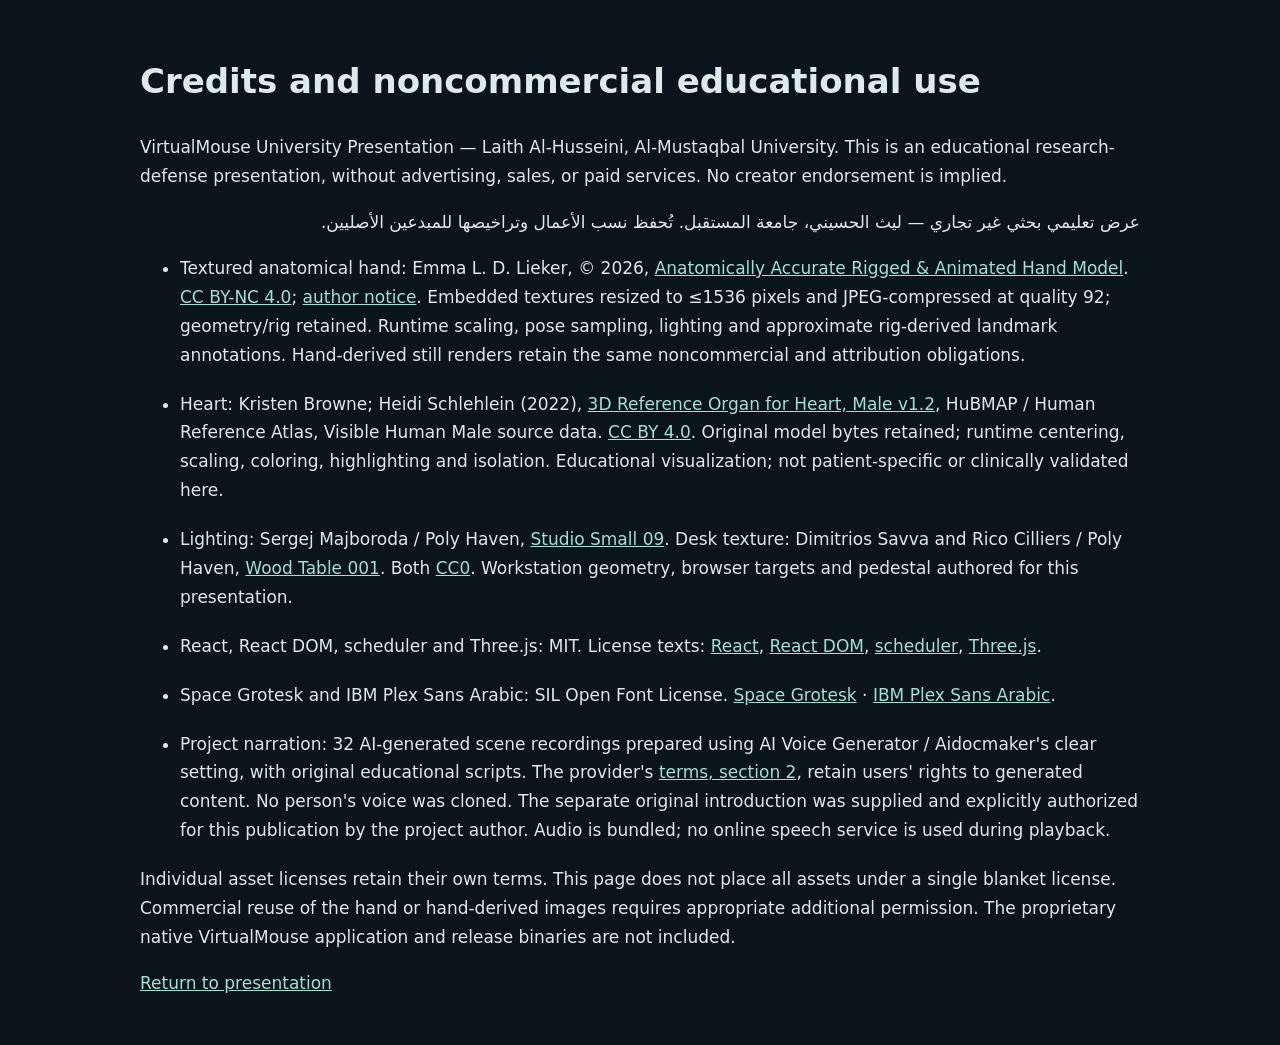
<file: credits.html>
<!doctype html><html lang="en"><meta charset="utf-8"><meta name="viewport" content="width=device-width"><title>Credits — VirtualMouse University Presentation</title><style>body{background:#09141c;color:#dce9ed;font:17px/1.7 system-ui;margin:auto;padding:30px;max-width:1000px}a{color:#a4e0d6}li{margin-bottom:20px}</style><h1>Credits and noncommercial educational use</h1><p>VirtualMouse University Presentation — Laith Al-Husseini, Al-Mustaqbal University. This is an educational research-defense presentation, without advertising, sales, or paid services. No creator endorsement is implied.</p><p lang="ar" dir="rtl">عرض تعليمي بحثي غير تجاري — ليث الحسيني، جامعة المستقبل. تُحفظ نسب الأعمال وتراخيصها للمبدعين الأصليين.</p><ul><li>Textured anatomical hand: Emma L. D. Lieker, © 2026, <a href="https://github.com/emmalieker/anatomical-hand-model">Anatomically Accurate Rigged & Animated Hand Model</a>. <a href="https://creativecommons.org/licenses/by-nc/4.0/">CC BY-NC 4.0</a>; <a href="licenses/HAND_LICENSE.txt">author notice</a>. Embedded textures resized to ≤1536 pixels and JPEG-compressed at quality 92; geometry/rig retained. Runtime scaling, pose sampling, lighting and approximate rig-derived landmark annotations. Hand-derived still renders retain the same noncommercial and attribution obligations.</li><li>Heart: Kristen Browne; Heidi Schlehlein (2022), <a href="https://doi.org/10.48539/HBM373.VSTV.568">3D Reference Organ for Heart, Male v1.2</a>, HuBMAP / Human Reference Atlas, Visible Human Male source data. <a href="https://creativecommons.org/licenses/by/4.0/">CC BY 4.0</a>. Original model bytes retained; runtime centering, scaling, coloring, highlighting and isolation. Educational visualization; not patient-specific or clinically validated here.</li><li>Lighting: Sergej Majboroda / Poly Haven, <a href="https://polyhaven.com/a/studio_small_09">Studio Small 09</a>. Desk texture: Dimitrios Savva and Rico Cilliers / Poly Haven, <a href="https://polyhaven.com/a/wood_table_001">Wood Table 001</a>. Both <a href="https://polyhaven.com/license">CC0</a>. Workstation geometry, browser targets and pedestal authored for this presentation.</li><li>React, React DOM, scheduler and Three.js: MIT. License texts: <a href="licenses/react.txt">React</a>, <a href="licenses/react-dom.txt">React DOM</a>, <a href="licenses/scheduler.txt">scheduler</a>, <a href="licenses/three.txt">Three.js</a>.</li><li>Space Grotesk and IBM Plex Sans Arabic: SIL Open Font License. <a href="licenses/space-grotesk.txt">Space Grotesk</a> · <a href="licenses/ibm-plex-sans-arabic.txt">IBM Plex Sans Arabic</a>.</li><li>Project narration: 32 AI-generated scene recordings prepared using AI Voice Generator / Aidocmaker's clear setting, with original educational scripts. The provider's <a href="https://www.aidocmaker.com/docs/terms-of-service">terms, section 2</a>, retain users' rights to generated content. No person's voice was cloned. The separate original introduction was supplied and explicitly authorized for this publication by the project author. Audio is bundled; no online speech service is used during playback.</li></ul><p>Individual asset licenses retain their own terms. This page does not place all assets under a single blanket license. Commercial reuse of the hand or hand-derived images requires appropriate additional permission. The proprietary native VirtualMouse application and release binaries are not included.</p><p><a href="./">Return to presentation</a></p></html>
</file>
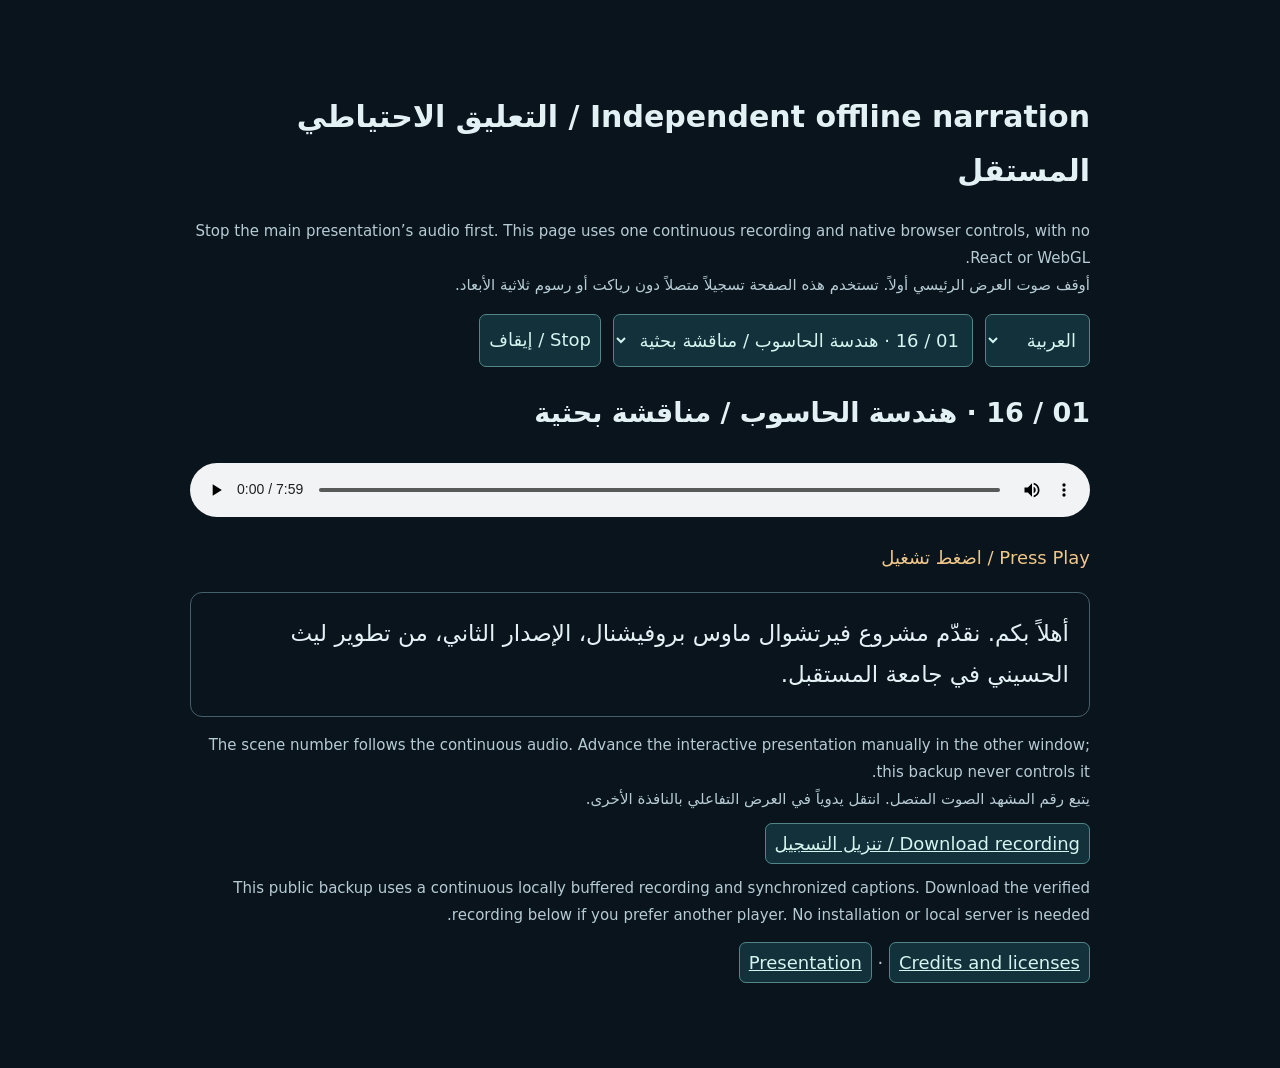
<file: fallback.html>
<!doctype html><html lang="en"><meta charset="utf-8"><meta name="viewport" content="width=device-width"><title>VirtualMouse — independent offline narration</title><style>body{margin:0;background:#09141c;color:#e3f1f5;font:18px/1.8 system-ui,sans-serif}main{max-width:900px;margin:5vh auto;padding:25px}h1{font-size:30px}select,button,a{font:inherit;padding:9px;background:#12313b;color:#d3f5ef;border:1px solid #538586;border-radius:7px}select{max-width:100%}audio{display:block;width:100%;margin:25px 0}#caption{min-height:80px;font-size:23px;border:1px solid #45606c;padding:20px;border-radius:12px}#state{color:#f1c789}nav{display:flex;gap:12px;flex-wrap:wrap}p{color:#b7cbd5}.note{font-size:15px}</style><main><h1>Independent offline narration / التعليق الاحتياطي المستقل</h1><p class="note">Stop the main presentation’s audio first. This page uses one continuous recording and native browser controls, with no React or WebGL.<br>أوقف صوت العرض الرئيسي أولاً. تستخدم هذه الصفحة تسجيلاً متصلاً دون رياكت أو رسوم ثلاثية الأبعاد.</p><nav><select id="language" aria-label="Narration language"><option value="ar">العربية</option><option value="en">English</option></select><select id="scene" aria-label="Scene"></select><button id="stop">Stop / إيقاف</button></nav><h2 id="title"></h2><audio id="audio" controls preload="metadata"></audio><p id="state" role="status">Press the native Play control / اضغط تشغيل</p><div id="caption"></div><p class="note">The scene number follows the continuous audio. Advance the interactive presentation manually in the other window; this backup never controls it.<br>يتبع رقم المشهد الصوت المتصل. انتقل يدوياً في العرض التفاعلي بالنافذة الأخرى.</p><a id="download" download>Download recording / تنزيل التسجيل</a><p class="note">This public backup uses a continuous locally buffered recording and synchronized captions. Download the verified recording below if you prefer another player. No installation or local server is needed.</p><p><a href="./">Presentation</a> · <a href="credits.html">Credits and licenses</a></p></main><script id="manifest" type="application/json">{"version":3,"timing":{"placeholder":false,"method":"Automatic alignment of actual local audio; review limitations in AUDIO_PLAYBACK_QA.md"},"segments":[{"scene":0,"title":{"ar":"هندسة الحاسوب / مناقشة بحثية","en":"Computer engineering / research defense"},"script":{"ar":"أهلاً بكم. نقدّم مشروع فيرتشوال ماوس بروفيشنال، الإصدار الثاني، من تطوير ليث الحسيني في جامعة المستقبل. يبحث المشروع في تحويل حركة اليد أمام الكاميرا إلى تفاعل منضبط مع الحاسوب. القيمة الهندسية ليست اكتشاف اليد وحده، بل تفسير النية، وتقليل الاهتزاز، وضبط تنفيذ الأوامر. المشاهد ثلاثية الأبعاد هنا توضيحية، وليست استدلالاً حياً من كاميرا.","en":"Welcome to Virtual Mouse Professional two point zero, developed by Laith Al-Husseini at Al-Mustaqbal University. This project studies how hand motion in front of a camera can become controlled computer interaction. Its engineering value goes beyond detecting a hand: intent must be interpreted, jitter reduced, and actions authorized. The three-dimensional scenes are illustrations, not live camera inference."},"audio":{"ar":{"src":"/audio/ar/scene-01.mp3","duration":30.048,"sha256":"dc1994cc257de0c86bcede91144a16bf005ee96b1aebe3e1ae5523039143f63e","cues":[{"start":0,"end":8.78,"text":"أهلاً بكم. نقدّم مشروع فيرتشوال ماوس بروفيشنال، الإصدار الثاني، من تطوير ليث الحسيني في جامعة المستقبل."},{"start":8.78,"end":14.58,"text":"يبحث المشروع في تحويل حركة اليد أمام الكاميرا إلى تفاعل منضبط مع الحاسوب."},{"start":14.58,"end":23.08,"text":"القيمة الهندسية ليست اكتشاف اليد وحده، بل تفسير النية، وتقليل الاهتزاز، وضبط تنفيذ الأوامر."},{"start":23.08,"end":29.65,"text":"المشاهد ثلاثية الأبعاد هنا توضيحية، وليست استدلالاً حياً من كاميرا."}]},"en":{"src":"/audio/en/scene-01.mp3","duration":25.488,"sha256":"be5a7b0fde1d4a2b219d82b958622a24b3e7314364a7e1d04b94aa399702bae1","cues":[{"start":0,"end":6.94,"text":"Welcome to Virtual Mouse Professional two point zero, developed by Laith Al-Husseini at Al-Mustaqbal University."},{"start":6.94,"end":13.16,"text":"This project studies how hand motion in front of a camera can become controlled computer interaction."},{"start":13.16,"end":16.26,"text":"Its engineering value goes beyond detecting a hand:"},{"start":16.26,"end":21.04,"text":"intent must be interpreted, jitter reduced, and actions authorized."},{"start":21.04,"end":25.19,"text":"The three-dimensional scenes are illustrations, not live camera inference."}]}}},{"scene":1,"title":{"ar":"٠١ / الدافع البحثي","en":"01 / Research motivation"},"script":{"ar":"تنطلق المشكلة من التفاعل بين الإنسان والحاسوب. عند الشرح أمام منصة أو استكشاف نموذج مشترك، قد يقطع الانتقال إلى الفأرة تسلسل المهمة. تتيح الرؤية قناة إدخال مكملة دون لمس الجهاز. لكنها تتأثر بالإضاءة والحجب وإجهاد اليد. لذلك لا ندّعي أنها أفضل دائماً؛ إثبات الفائدة يحتاج مقارنة زمن المهمة والأخطاء والعبء على المستخدم.","en":"The motivation comes from human-computer interaction. At a lectern or during shared model exploration, reaching for a mouse can interrupt a task. Vision offers a complementary input channel. Yet lighting, occlusion, fatigue and accidental activation can outweigh its benefits. A fair evaluation must compare task time, errors and user workload. Touchless input is an alternative, not a universal replacement."},"audio":{"ar":{"src":"/audio/ar/scene-02.mp3","duration":29.304,"sha256":"c388582ee0514452985a8db87a13a1c1b8550212d8b6b78c4fbb27d2b969f8e6","cues":[{"start":0,"end":4.49,"text":"تنطلق المشكلة من التفاعل بين الإنسان والحاسوب."},{"start":4.49,"end":12.22,"text":"عند الشرح أمام منصة أو استكشاف نموذج مشترك، قد يقطع الانتقال إلى الفأرة تسلسل المهمة."},{"start":12.22,"end":20.57,"text":"تتيح الرؤية قناة إدخال مكملة دون لمس الجهاز. لكنها تتأثر بالإضاءة والحجب وإجهاد اليد."},{"start":20.57,"end":29.29,"text":"لذلك لا ندّعي أنها أفضل دائماً؛ إثبات الفائدة يحتاج مقارنة زمن المهمة والأخطاء والعبء على المستخدم."}]},"en":{"src":"/audio/en/scene-02.mp3","duration":25.344,"sha256":"9149059dd7a0010b580ac49db88abaa8fad5af3e0348755bb028cb44c3482b56","cues":[{"start":0,"end":3.28,"text":"The motivation comes from human-computer interaction."},{"start":3.28,"end":8.94,"text":"At a lectern or during shared model exploration, reaching for a mouse can interrupt a task."},{"start":8.94,"end":16.94,"text":"Vision offers a complementary input channel. Yet lighting, occlusion, fatigue and accidental activation can outweigh its benefits."},{"start":16.94,"end":21.38,"text":"A fair evaluation must compare task time, errors and user workload."},{"start":21.38,"end":24.85,"text":"Touchless input is an alternative, not a universal replacement."}]}}},{"scene":2,"title":{"ar":"٠٢ / المنهج المقترح","en":"02 / Proposed approach"},"script":{"ar":"الفكرة هي مسار من الصورة إلى الإجراء. ترصد الكاميرا اليد، ويقدّر ميديا بايب معالمها. تُحوّل هذه المعالم إلى خصائص هندسية، ثم تفسّرها قواعد وحالات زمنية. تحدد بوابة مستقلة هل يُسمح بإرسال الإجراء إلى ويندوز. يوضح نموذج محطة العمل هذا الفصل بين الاستشعار والتنفيذ. العرض الحالي محاكاة مرئية، ولا يفتح كاميرا أو يتحكم بالنظام.","en":"Follow the path from image to action. A webcam observes the hand, and Media Pipe estimates landmarks. Geometric features and temporal state interpret a possible gesture. A separate output policy decides whether Windows may receive the command. This workstation illustrates that distinction between sensing and execution. The presentation itself opens no camera and sends no native control actions."},"audio":{"ar":{"src":"/audio/ar/scene-03.mp3","duration":29.712,"sha256":"c7c0a1d35aae317d7edfdb06a28796c51a71a726103995d80bea9826e1451019","cues":[{"start":0,"end":7.24,"text":"الفكرة هي مسار من الصورة إلى الإجراء. ترصد الكاميرا اليد، ويقدّر ميديا بايب معالمها."},{"start":7.24,"end":13.9,"text":"تُحوّل هذه المعالم إلى خصائص هندسية، ثم تفسّرها قواعد وحالات زمنية."},{"start":13.9,"end":19.26,"text":"تحدد بوابة مستقلة هل يُسمح بإرسال الإجراء إلى ويندوز."},{"start":19.26,"end":24.28,"text":"يوضح نموذج محطة العمل هذا الفصل بين الاستشعار والتنفيذ."},{"start":24.28,"end":29.61,"text":"العرض الحالي محاكاة مرئية، ولا يفتح كاميرا أو يتحكم بالنظام."}]},"en":{"src":"/audio/en/scene-03.mp3","duration":24.816,"sha256":"be45d46fae7089a6289f9d008b6d8d9ea9d8cfc32c181741b530bdfc397c348e","cues":[{"start":0,"end":7.3,"text":"Follow the path from image to action. A webcam observes the hand, and Media Pipe estimates landmarks."},{"start":7.3,"end":11.32,"text":"Geometric features and temporal state interpret a possible gesture."},{"start":11.32,"end":15.1,"text":"A separate output policy decides whether Windows may receive the command."},{"start":15.1,"end":19.76,"text":"This workstation illustrates that distinction between sensing and execution."},{"start":19.76,"end":24.31,"text":"The presentation itself opens no camera and sends no native control actions."}]}}},{"scene":3,"title":{"ar":"٠٣ / المنهجية الهندسية","en":"03 / Engineering methodology"},"script":{"ar":"تفصل المعمارية مسؤوليات النظام. تدير واجهة كيو تي الإعدادات ودورة التشغيل. تعالج عملية مستقلة الكاميرا والمحرك، وتنقل الذاكرة المشتركة الإطارات والحالة. تفحص بوابة المخرجات التفعيل والإيقاف والوضع والنافذة المستهدفة. يتيح هذا الفصل اختبار المكونات والاستعادة بصورة أوضح، لكنه لا يثبت خلو التشغيل من جميع الأعطال.","en":"The architecture separates responsibilities. The Q T interface manages settings and lifecycle. A spawned worker hosts camera processing and the accepted engine. Shared memory exchanges frames and status. The output gate checks armed, paused and stopped state, together with mode and target policies. Separation improves testability and recovery boundaries; it does not prove that every runtime fault is resolved."},"audio":{"ar":{"src":"/audio/ar/scene-04.mp3","duration":28.176,"sha256":"63ab36098d9bee49fae64f407202563a731e7d63558c6bf84dc032280f11ecb9","cues":[{"start":0,"end":6.84,"text":"تفصل المعمارية مسؤوليات النظام. تدير واجهة كيو تي الإعدادات ودورة التشغيل."},{"start":6.84,"end":13.86,"text":"تعالج عملية مستقلة الكاميرا والمحرك، وتنقل الذاكرة المشتركة الإطارات والحالة."},{"start":13.86,"end":19.94,"text":"تفحص بوابة المخرجات التفعيل والإيقاف والوضع والنافذة المستهدفة."},{"start":19.94,"end":28.176,"text":"يتيح هذا الفصل اختبار المكونات والاستعادة بصورة أوضح، لكنه لا يثبت خلو التشغيل من جميع الأعطال."}]},"en":{"src":"/audio/en/scene-04.mp3","duration":25.8,"sha256":"312f240754332168459ee780ada0bb453e4373b4fc55589e8a26d625347d3fcb","cues":[{"start":0,"end":5.96,"text":"The architecture separates responsibilities. The Q T interface manages settings and lifecycle."},{"start":5.96,"end":10.66,"text":"A spawned worker hosts camera processing and the accepted engine."},{"start":10.66,"end":19.34,"text":"Shared memory exchanges frames and status. The output gate checks armed, paused and stopped state, together with mode and target policies."},{"start":19.34,"end":25.47,"text":"Separation improves testability and recovery boundaries; it does not prove that every runtime fault is resolved."}]}}},{"scene":4,"title":{"ar":"٠٤ / تكوين الصورة","en":"04 / Image formation"},"script":{"ar":"جودة الصورة تسبق جودة الاستدلال. يعتمد وضوح اليد على الإضاءة والتباين وزاوية الكاميرا. يحجب التداخل أجزاء مهمة، ولا يستطيع التنعيم وحده استعادة طرف إصبع غير مرئي. يوضح هذا المشهد تأثير الإضاءة والحجب وتسلسل الإطارات. إنها دراسة مرسومة، وليست اختباراً لدقة الكشف. في التطبيق، يحتفظ خيط الالتقاط بأحدث إطار وتُراقب حداثة البيانات.","en":"Good inference starts with usable images. Lighting, contrast and camera placement affect visibility. Occlusion removes evidence, and smoothing cannot recover an invisible fingertip. This rendered camera study lets us vary illumination and obstruction and inspect successive simulated frames. It is not an accuracy experiment. In the application, a capture thread retains the latest frame and freshness is monitored."},"audio":{"ar":{"src":"/audio/ar/scene-05.mp3","duration":30.168,"sha256":"f2a3353bf7f1615066dd32b58bbd2bbd23a44fe369414216b8ac11b49b406427","cues":[{"start":0,"end":8.02,"text":"جودة الصورة تسبق جودة الاستدلال. يعتمد وضوح اليد على الإضاءة والتباين وزاوية الكاميرا."},{"start":8.02,"end":14.54,"text":"يحجب التداخل أجزاء مهمة، ولا يستطيع التنعيم وحده استعادة طرف إصبع غير مرئي."},{"start":14.54,"end":18.9,"text":"يوضح هذا المشهد تأثير الإضاءة والحجب وتسلسل الإطارات."},{"start":18.9,"end":23.75,"text":"إنها دراسة مرسومة، وليست اختباراً لدقة الكشف."},{"start":23.75,"end":29.45,"text":"في التطبيق، يحتفظ خيط الالتقاط بأحدث إطار وتُراقب حداثة البيانات."}]},"en":{"src":"/audio/en/scene-05.mp3","duration":25.824,"sha256":"81f323ff90fe7f5c0ae9dcf6cea4b8c9fd204c283a3286272d9109d83cec0964","cues":[{"start":0,"end":6.74,"text":"Good inference starts with usable images. Lighting, contrast and camera placement affect visibility."},{"start":6.74,"end":12.02,"text":"Occlusion removes evidence, and smoothing cannot recover an invisible fingertip."},{"start":12.02,"end":18.52,"text":"This rendered camera study lets us vary illumination and obstruction and inspect successive simulated frames."},{"start":18.52,"end":25.55,"text":"It is not an accuracy experiment. In the application, a capture thread retains the latest frame and freshness is monitored."}]}}},{"scene":5,"title":{"ar":"٠٥ / التمثيل المكاني","en":"05 / Spatial representation"},"script":{"ar":"يمثّل ميديا بايب اليد بواحد وعشرين معلماً. تستخدم قواعد سطح المكتب أطراف الإبهام والسبابة والوسطى والبنصر، وأرقامها أربعة وثمانية واثنا عشر وستة عشر. تقود النقطة ثمانية حركة المؤشر. لاحظوا المعالم فوق سطح اليد وعلاقتها بالمفاصل. هذه شروح تقريبية تتبع هيكل النموذج ووضعه، وليست مخرجات كشف مباشرة أو حقيقة مرجعية معايرة.","en":"Media Pipe represents each detected hand with twenty-one landmarks. The desktop rules use fingertips four, eight, twelve and sixteen: thumb, index, middle and ring. Point eight drives pointer mapping. Observe their relationship to the hand surface and joints. These annotations follow the licensed model rig approximately. They illustrate indexing, not live inference or calibrated anatomical ground truth."},"audio":{"ar":{"src":"/audio/ar/scene-06.mp3","duration":29.256,"sha256":"31bdd44ce34cfe1758b8f06bfde8b1e01c944003ee8b36998112d4fbca25fda9","cues":[{"start":0,"end":11.832,"text":"يمثّل ميديا بايب اليد بواحد وعشرين معلماً. تستخدم قواعد سطح المكتب أطراف الإبهام والسبابة والوسطى والبنصر، وأرقامها أربعة وثمانية واثنا"},{"start":11.832,"end":16.8,"text":"عشر وستة عشر. تقود النقطة ثمانية حركة المؤشر."},{"start":16.8,"end":20.86,"text":"لاحظوا المعالم فوق سطح اليد وعلاقتها بالمفاصل."},{"start":20.86,"end":29.23,"text":"هذه شروح تقريبية تتبع هيكل النموذج ووضعه، وليست مخرجات كشف مباشرة أو حقيقة مرجعية معايرة."}]},"en":{"src":"/audio/en/scene-06.mp3","duration":25.224,"sha256":"a6e8185f09d65aac0ff931770da1910ba4eb555c50e47b0368155257b968c063","cues":[{"start":0.207,"end":4.3,"text":"Media Pipe represents each detected hand with twenty-one landmarks."},{"start":4.3,"end":7.78,"text":"The desktop rules use fingertips four, eight, twelve and sixteen:"},{"start":7.78,"end":13.08,"text":"thumb, index, middle and ring. Point eight drives pointer mapping."},{"start":13.08,"end":16.2,"text":"Observe their relationship to the hand surface and joints."},{"start":16.2,"end":19.86,"text":"These annotations follow the licensed model rig approximately."},{"start":19.86,"end":25.11,"text":"They illustrate indexing, not live inference or calibrated anatomical ground truth."}]}}},{"scene":6,"title":{"ar":"٠٦ / دلالة الإيماءة","en":"06 / Gesture semantics"},"script":{"ar":"الوضعية ليست أمراً بعد. يقدّر الكشف هندسة اليد، بينما تفسّر القواعد والحالة الزمنية الإيماءة. ثم تقرر سياسة المخرجات السماح بالتنفيذ. يوضح العرض التحريك والنقر والسحب والنقرة اليمنى مع استجابة هدف مرئي. تفسير سطح المكتب قائم على المسافات، وليس مصنّف إيماءات مدرّباً بصورة مستقلة. الرسوم لا تثبت موثوقية التعرف العملي.","en":"A pose is not yet a command. Detection estimates geometry, while distance rules and temporal state interpret intent. Execution still depends on output policy. The target demonstrates move, click, drag and right-click semantics. The desktop path does not use a separately trained gesture classifier. An appealing animation is an explanation of the rule, not evidence of reliable physical recognition."},"audio":{"ar":{"src":"/audio/ar/scene-07.mp3","duration":29.256,"sha256":"2fb0498b8a42499fb4c7c2535eb1fb86ad06f767a47ade1028e59655f6b65b96","cues":[{"start":0,"end":8.48,"text":"الوضعية ليست أمراً بعد. يقدّر الكشف هندسة اليد، بينما تفسّر القواعد والحالة الزمنية الإيماءة."},{"start":8.48,"end":18.66,"text":"ثم تقرر سياسة المخرجات السماح بالتنفيذ. يوضح العرض التحريك والنقر والسحب والنقرة اليمنى مع استجابة هدف مرئي."},{"start":18.66,"end":25.34,"text":"تفسير سطح المكتب قائم على المسافات، وليس مصنّف إيماءات مدرّباً بصورة مستقلة."},{"start":25.34,"end":29.23,"text":"الرسوم لا تثبت موثوقية التعرف العملي."}]},"en":{"src":"/audio/en/scene-07.mp3","duration":24.768,"sha256":"4b4433633e8fe303caf07779bc84583dc80a09f325df3e250fefdc07da9a0b7d","cues":[{"start":0,"end":7.56,"text":"A pose is not yet a command. Detection estimates geometry, while distance rules and temporal state interpret intent."},{"start":7.56,"end":15.08,"text":"Execution still depends on output policy. The target demonstrates move, click, drag and right-click semantics."},{"start":15.08,"end":19.18,"text":"The desktop path does not use a separately trained gesture classifier."},{"start":19.18,"end":24.37,"text":"An appealing animation is an explanation of the rule, not evidence of reliable physical recognition."}]}}},{"scene":7,"title":{"ar":"٠٧ / تحويل الإحداثيات","en":"07 / Coordinate transformation"},"script":{"ar":"لتحريك المؤشر، تُطبّع إحداثيات السبابة ثم تُضرب بأبعاد الشاشة. تقسم الإحداثيات الأفقية على ستمئة وأربعين، والعمودية على أربعمئة وثمانين. يخفف التنعيم الأُسّي الاهتزاز، لكن ألفا الأصغر تزيد التأخر. القيمة الافتراضية ربع، وعتبة الحركة أربعة بكسلات. يوضح المختبر الموازنة، ولا يعيد توقيت الإطارات والتقريب العددي للمحرك بدقة.","en":"Normalize the index position, then scale it to the screen. Divide horizontal coordinates by six hundred forty and vertical coordinates by four hundred eighty. Exponential smoothing reduces jitter, but a smaller alpha adds lag. The accepted default is one quarter, with a four-pixel movement threshold. The lab illustrates that tradeoff without reproducing exact frame cadence, integer quantization or margin mapping."},"audio":{"ar":{"src":"/audio/ar/scene-08.mp3","duration":29.976,"sha256":"a27a86a5b788df274d0c81afcbf02cea1b418843fc9664ba781f6c8315ee7576","cues":[{"start":0,"end":6.15,"text":"لتحريك المؤشر، تُطبّع إحداثيات السبابة ثم تُضرب بأبعاد الشاشة."},{"start":6.15,"end":12.81,"text":"تقسم الإحداثيات الأفقية على ستمئة وأربعين، والعمودية على أربعمئة وثمانين."},{"start":12.81,"end":18.31,"text":"يخفف التنعيم الأُسّي الاهتزاز، لكن ألفا الأصغر تزيد التأخر."},{"start":18.31,"end":22.93,"text":"القيمة الافتراضية ربع، وعتبة الحركة أربعة بكسلات."},{"start":22.93,"end":29.35,"text":"يوضح المختبر الموازنة، ولا يعيد توقيت الإطارات والتقريب العددي للمحرك بدقة."}]},"en":{"src":"/audio/en/scene-08.mp3","duration":26.064,"sha256":"ff808e25ed2075e59e2f182c878eb9e9a72b074994e57b0e39398508655b89b8","cues":[{"start":0,"end":3.7,"text":"Normalize the index position, then scale it to the screen."},{"start":3.7,"end":10.1,"text":"Divide horizontal coordinates by six hundred forty and vertical coordinates by four hundred eighty."},{"start":10.1,"end":14.48,"text":"Exponential smoothing reduces jitter, but a smaller alpha adds lag."},{"start":14.48,"end":19.02,"text":"The accepted default is one quarter, with a four-pixel movement threshold."},{"start":19.02,"end":25.59,"text":"The lab illustrates that tradeoff without reproducing exact frame cadence, integer quantization or margin mapping."}]}}},{"scene":8,"title":{"ar":"٠٨ / الحالة وحدود القرار","en":"08 / State & decision boundaries"},"script":{"ar":"المسافة تحتاج إلى حالة وأولوية. تحت اثنين وعشرين بكسلاً، تبدأ ضمّة الإبهام والسبابة بالسحب ويُمسك الزر. فتح الضمّة يحرره. خارج نطاق السحب وتحت اثنين وثلاثين بكسلاً، تصبح النقرة مؤهلة بعد انتظار مشترك قدره ثمانية وعشرون جزءاً من مئة ثانية. يوضح الهدف الضغط والتحرير. هذه ليست آلية ضغط مطوّل عامة، وللأوضاع الأخرى سياسات مختلفة.","en":"Distance needs state and priority. A thumb-index gap below twenty-two analysis pixels enters drag first and owns a held button. Opening releases it. Outside that band and below thirty-two pixels, click is eligible after a shared cooldown of zero point two eight seconds. This is not a generic long-press detector. Other modes have different policies; the target illustrates hold and release without native input."},"audio":{"ar":{"src":"/audio/ar/scene-09.mp3","duration":29.808,"sha256":"47eec97fcdb6641be5392fb988a5afb0ecbc24b1293e49a9ab1a3ef5e13fae72","cues":[{"start":0,"end":9.5,"text":"المسافة تحتاج إلى حالة وأولوية. تحت اثنين وعشرين بكسلاً، تبدأ ضمّة الإبهام والسبابة بالسحب ويُمسك الزر."},{"start":9.5,"end":21.46,"text":"فتح الضمّة يحرره. خارج نطاق السحب وتحت اثنين وثلاثين بكسلاً، تصبح النقرة مؤهلة بعد انتظار مشترك قدره ثمانية وعشرون جزءاً من مئة ثانية."},{"start":21.46,"end":29.77,"text":"يوضح الهدف الضغط والتحرير. هذه ليست آلية ضغط مطوّل عامة، وللأوضاع الأخرى سياسات مختلفة."}]},"en":{"src":"/audio/en/scene-09.mp3","duration":25.848,"sha256":"e510dff2cb41e0c4d95ad5f4a0c423a10b855ab0819da3128c5da52f6c474007","cues":[{"start":0,"end":8.54,"text":"Distance needs state and priority. A thumb-index gap below twenty-two analysis pixels enters drag first and owns a held button."},{"start":8.54,"end":18.36,"text":"Opening releases it. Outside that band and below thirty-two pixels, click is eligible after a shared cooldown of zero point two eight seconds."},{"start":18.36,"end":25.83,"text":"This is not a generic long-press detector. Other modes have different policies; the target illustrates hold and release without native input."}]}}},{"scene":9,"title":{"ar":"٠٩ / مفردات التفاعل","en":"09 / Interaction vocabulary"},"script":{"ar":"تمتد مفردات التفاعل إلى التمرير والتكبير بيدين والمؤشر المرئي والرسم. يستند التمرير إلى الهندسة النسبية للسبابة والوسطى، وللتكبير آلة حالات مخصصة. يستخدم الرسم الضمّة مع تثبيت الخطوط. تستجيب أهداف المتصفح هنا للإدخال التقليدي لتوضيح الأثر. لا يعني وجود الميزة توافقاً شاملاً، والتنقل التجريبي ما زال غير مقبول عملياً.","en":"The interaction vocabulary includes scrolling, two-hand zoom, a visual pointer overlay and drawing. Scrolling uses relative index and middle geometry. Zoom has a dedicated state machine, while drawing uses pinch-controlled strokes and stabilization. These browser targets respond to physical input to demonstrate the effect. Implemented features do not establish universal compatibility or physical acceptance."},"audio":{"ar":{"src":"/audio/ar/scene-10.mp3","duration":29.4,"sha256":"17141e87459e347cae8ccc029944c2d1b39c159da161343148f0dae5cf37086e","cues":[{"start":0,"end":5.66,"text":"تمتد مفردات التفاعل إلى التمرير والتكبير بيدين والمؤشر المرئي والرسم."},{"start":5.66,"end":13.1,"text":"يستند التمرير إلى الهندسة النسبية للسبابة والوسطى، وللتكبير آلة حالات مخصصة."},{"start":13.1,"end":21.42,"text":"يستخدم الرسم الضمّة مع تثبيت الخطوط. تستجيب أهداف المتصفح هنا للإدخال التقليدي لتوضيح الأثر."},{"start":21.42,"end":28.45,"text":"لا يعني وجود الميزة توافقاً شاملاً، والتنقل التجريبي ما زال غير مقبول عملياً."}]},"en":{"src":"/audio/en/scene-10.mp3","duration":25.728,"sha256":"aa4175373844b6277f10f7386d9e8e1f65fc9d23cfd2b90f92e6abbb4b234101","cues":[{"start":0,"end":6.7,"text":"The interaction vocabulary includes scrolling, two-hand zoom, a visual pointer overlay and drawing."},{"start":6.7,"end":10.34,"text":"Scrolling uses relative index and middle geometry."},{"start":10.34,"end":16.62,"text":"Zoom has a dedicated state machine, while drawing uses pinch-controlled strokes and stabilization."},{"start":16.62,"end":21.12,"text":"These browser targets respond to physical input to demonstrate the effect."},{"start":21.12,"end":25.49,"text":"Implemented features do not establish universal compatibility or physical acceptance."}]}}},{"scene":10,"title":{"ar":"١٠ / المعالجة والقياس","en":"10 / Processing & measurement"},"script":{"ar":"تتبعوا المعلومة عبر الالتقاط والتقدير والتفسير والاستجابة. تختلف مدة المعالجة عن زمن الاستجابة الكامل. تسجل التجارب السابقة المئين الخامس والتسعين قرب خمسة وثلاثين ملي ثانية للنسختين المعتمدة والمترجمة. أُجريت ثلاث تجارب متناوبة، مدة كل منها اثنتا عشرة ثانية لكل نسخة، بإدخال مسجّل ومخرجات أصلية معطّلة. لا تثبت هذه الأرقام سرعة الكاميرا أو سلاسة التحكم الفعلي.","en":"Trace capture, estimation, interpretation and response. Historical recorded-input trials report processing p ninety-five of thirty-four point nine seven and thirty-four point nine nine milliseconds for accepted and compiled variants. Each had three alternating twelve-second trials, with native output disabled. These figures are not camera frame rate, physical smoothness or end-to-end response latency."},"audio":{"ar":{"src":"/audio/ar/scene-11.mp3","duration":33.168,"sha256":"f0f1e64acffc09f8fccf27cff29636cada1b29675632b50036bb7eb4f4e07167","cues":[{"start":0.25,"end":5.4,"text":"تتبعوا المعلومة عبر الالتقاط والتقدير والتفسير والاستجابة."},{"start":5.4,"end":18.58,"text":"تختلف مدة المعالجة عن زمن الاستجابة الكامل. تسجل التجارب السابقة المئين الخامس والتسعين قرب خمسة وثلاثين ملي ثانية للنسختين المعتمدة والمترجمة."},{"start":18.58,"end":27.72,"text":"أُجريت ثلاث تجارب متناوبة، مدة كل منها اثنتا عشرة ثانية لكل نسخة، بإدخال مسجّل ومخرجات أصلية معطّلة."},{"start":27.72,"end":33.01,"text":"لا تثبت هذه الأرقام سرعة الكاميرا أو سلاسة التحكم الفعلي."}]},"en":{"src":"/audio/en/scene-11.mp3","duration":25.296,"sha256":"0f74681b83c52769cf13450073adf7ce31a95553be99d19950143c3a75f3e979","cues":[{"start":0,"end":3.94,"text":"Trace capture, estimation, interpretation and response."},{"start":3.94,"end":11.8,"text":"Historical recorded-input trials report processing p ninety-five of thirty-four point nine seven and thirty-four point nine nine milliseconds"},{"start":11.8,"end":19.96,"text":"for accepted and compiled variants. Each had three alternating twelve-second trials, with native output disabled."},{"start":19.96,"end":25.296,"text":"These figures are not camera frame rate, physical smoothness or end-to-end response latency."}]}}},{"scene":11,"title":{"ar":"١١ / المتانة والموازنة","en":"11 / Robustness & tradeoffs"},"script":{"ar":"للاستقرار كلفة في الاستجابة. يقلل التنعيم الاهتزاز لكنه يضيف تأخراً. تفصل عتبتا الدخول والتحرير بعض انتقالات الضمّة، وتحد فترة الانتظار من التكرار. تساعد حداثة البيانات وتنظيف الإدخال المملوك ومهل العمليات في ضبط الإخفاق. تبقى الإضاءة والحجب والإجهاد والإجراءات الخاطئة حدوداً بحثية. وما زال الإيقاف العام وأخطاء تشغيل غير واضحة بحاجة إلى تحقق عملي.","en":"Stability has a response cost. Smoothing trades jitter for lag. Separate entry and release thresholds stabilize some pinch transitions, while cooldown limits repetition. Freshness checks, owned-input cleanup and process deadlines bound some failures. Lighting, occlusion, fatigue and false triggers remain research limits. Global emergency stop and unclear runtime faults still require attended physical validation."},"audio":{"ar":{"src":"/audio/ar/scene-12.mp3","duration":32.208,"sha256":"86b1c561fdcf4fe214cd8abec5f45dd8cbbd5957de1ef70f75e54bd06b40ef6b","cues":[{"start":0,"end":7.22,"text":"للاستقرار كلفة في الاستجابة. يقلل التنعيم الاهتزاز لكنه يضيف تأخراً."},{"start":7.22,"end":14.28,"text":"تفصل عتبتا الدخول والتحرير بعض انتقالات الضمّة، وتحد فترة الانتظار من التكرار."},{"start":14.28,"end":20.64,"text":"تساعد حداثة البيانات وتنظيف الإدخال المملوك ومهل العمليات في ضبط الإخفاق."},{"start":20.64,"end":25.873,"text":"تبقى الإضاءة والحجب والإجهاد والإجراءات الخاطئة حدوداً بحثية."},{"start":25.873,"end":31.95,"text":"وما زال الإيقاف العام وأخطاء تشغيل غير واضحة بحاجة إلى تحقق عملي."}]},"en":{"src":"/audio/en/scene-12.mp3","duration":25.944,"sha256":"588b4efbb94abb247fdea150f95724f8effdf3ce11fd5a365a49562440be39c2","cues":[{"start":0,"end":4.36,"text":"Stability has a response cost. Smoothing trades jitter for lag."},{"start":4.36,"end":10.66,"text":"Separate entry and release thresholds stabilize some pinch transitions, while cooldown limits repetition."},{"start":10.66,"end":15.38,"text":"Freshness checks, owned-input cleanup and process deadlines bound some failures."},{"start":15.38,"end":19.76,"text":"Lighting, occlusion, fatigue and false triggers remain research limits."},{"start":19.76,"end":24.91,"text":"Global emergency stop and unclear runtime faults still require attended physical validation."}]}}},{"scene":12,"title":{"ar":"١٢ / الأدلة والصلاحية","en":"12 / Evidence & validity"},"script":{"ar":"يجب قراءة الدليل ضمن نطاقه. توثق التقارير ستين ألف مقارنة عددية وألف قرار تكبير متطابق، وفحوص أربع وأربعين وحدة أصلية. هذه أدلة على عقود محددة، وليست نسبة دقة للإيماءات. تقيس المدخلات المسجّلة عبء عمل مضبوطاً، وتوفر ملاحظات المستخدم تغذية راجعة محدودة. ما زال القبول العملي وتأهيل ويندوز نظيف واعتماد الإصدار معلقاً.","en":"Read evidence within its scope. Reports record sixty thousand numerical comparisons and one thousand matching zoom decisions, with checks of forty-four native modules. These validate specific contracts, not gesture accuracy. Recorded input measures a controlled workload; owner observations provide limited usability feedback. Physical candidate acceptance, clean Windows qualification and release approval remain pending."},"audio":{"ar":{"src":"/audio/ar/scene-13.mp3","duration":29.208,"sha256":"71894f368ed61849c28babe534ab5ac9a77facc0c8ee219587fe660fe67774e2","cues":[{"start":0,"end":10.86,"text":"يجب قراءة الدليل ضمن نطاقه. توثق التقارير ستين ألف مقارنة عددية وألف قرار تكبير متطابق، وفحوص أربع وأربعين وحدة أصلية."},{"start":10.86,"end":15.77,"text":"هذه أدلة على عقود محددة، وليست نسبة دقة للإيماءات."},{"start":15.77,"end":23.087,"text":"تقيس المدخلات المسجّلة عبء عمل مضبوطاً، وتوفر ملاحظات المستخدم تغذية راجعة محدودة."},{"start":23.087,"end":29.05,"text":"ما زال القبول العملي وتأهيل ويندوز نظيف واعتماد الإصدار معلقاً."}]},"en":{"src":"/audio/en/scene-13.mp3","duration":26.424,"sha256":"c55d3e74ce2f5c781db5d22e52c84a750f6df2d899827f1b8a9ee1f63387a349","cues":[{"start":0,"end":8.18,"text":"Read evidence within its scope. Reports record sixty thousand numerical comparisons and one thousand matching zoom decisions, with checks"},{"start":8.18,"end":14.26,"text":"of forty-four native modules. These validate specific contracts, not gesture accuracy."},{"start":14.26,"end":20.94,"text":"Recorded input measures a controlled workload; owner observations provide limited usability feedback."},{"start":20.94,"end":26.15,"text":"Physical candidate acceptance, clean Windows qualification and release approval remain pending."}]}}},{"scene":13,"title":{"ar":"١٣ / العرض المنضبط","en":"13 / Controlled demonstration"},"script":{"ar":"العرض الفعلي انتقال مشروط. أبقوا الفأرة ولوحة المفاتيح في متناول اليد. قبل التحكم الأصلي، يجب اختبار الإيقاف العام يدوياً مع تركيز نافذة أخرى، والتحقق من تحرير الأزرار ومفاتيح التعديل. إذا فشل التحقق أو ظهر خطأ غير واضح، نتجاوز التحكم الفعلي ونكمل بالمحاكاة. اختبار إيقاف هذا التعليق الصوتي لا يؤهل سلامة تطبيق الفأرة الأصلي.","en":"A native demonstration is conditional. Keep a physical mouse and keyboard available. Before enabling control, manually test global emergency stop with another window focused and verify release of owned buttons and modifiers. If a check fails or an error is unclear, finish using browser simulations. Stopping this narration does not qualify the original application emergency stop or native gesture safety."},"audio":{"ar":{"src":"/audio/ar/scene-14.mp3","duration":29.688,"sha256":"103b5c694ce34c3bcd938f4c57b16f58c9a2aa3a414c225d3a3a0ec86f2b78b6","cues":[{"start":0,"end":6.2,"text":"العرض الفعلي انتقال مشروط. أبقوا الفأرة ولوحة المفاتيح في متناول اليد."},{"start":6.2,"end":16.28,"text":"قبل التحكم الأصلي، يجب اختبار الإيقاف العام يدوياً مع تركيز نافذة أخرى، والتحقق من تحرير الأزرار ومفاتيح التعديل."},{"start":16.28,"end":23.72,"text":"إذا فشل التحقق أو ظهر خطأ غير واضح، نتجاوز التحكم الفعلي ونكمل بالمحاكاة."},{"start":23.72,"end":29.65,"text":"اختبار إيقاف هذا التعليق الصوتي لا يؤهل سلامة تطبيق الفأرة الأصلي."}]},"en":{"src":"/audio/en/scene-14.mp3","duration":25.584,"sha256":"f884eafba9789c0a3cf1abfc83e470cd9353a9b2b99dc6899663021fb8dda5ae","cues":[{"start":0,"end":5.28,"text":"A native demonstration is conditional. Keep a physical mouse and keyboard available."},{"start":5.28,"end":14.32,"text":"Before enabling control, manually test global emergency stop with another window focused and verify release of owned buttons and modifiers."},{"start":14.32,"end":19.1,"text":"If a check fails or an error is unclear, finish using browser simulations."},{"start":19.1,"end":24.95,"text":"Stopping this narration does not qualify the original application emergency stop or native gesture safety."}]}}},{"scene":14,"title":{"ar":"١٤ / تطبيق المختبر الغامر","en":"14 / Immersive laboratory application"},"script":{"ar":"يوضح القلب العلمي المرخّص سيناريو لمختبر غامر. يمكن تدوير النموذج وتقريبه واختيار بنياته وعزلها، لاستكشاف العلاقات المكانية. قد يربط محوّل مستقبلي نية الإيماءة بهذه العمليات الدلالية. لكن هذا العارض يستخدم أدوات الإدخال التقليدية، وليس متكاملاً فعلياً مع فيرتشوال ماوس. إنه تصور تعليمي، وليس أداة سريرية أو دليلاً على تحسن التعلم.","en":"This licensed anatomical heart makes a virtual-laboratory scenario tangible. Orbit, zoom, selection and isolation reveal spatial relationships. A future adapter could map gesture intent to these semantic operations. Today the viewer uses physical input and has no actual Virtual Mouse integration. It is an educational visualization, not a clinical tool or evidence that learning outcomes improve."},"audio":{"ar":{"src":"/audio/ar/scene-15.mp3","duration":30.144,"sha256":"3f283616217ae17b79e6828772d12a7cf7e95b2d01d56c3a1058e99b3e464938","cues":[{"start":0,"end":4.56,"text":"يوضح القلب العلمي المرخّص سيناريو لمختبر غامر."},{"start":4.56,"end":11.32,"text":"يمكن تدوير النموذج وتقريبه واختيار بنياته وعزلها، لاستكشاف العلاقات المكانية."},{"start":11.32,"end":16.98,"text":"قد يربط محوّل مستقبلي نية الإيماءة بهذه العمليات الدلالية."},{"start":16.98,"end":24.6,"text":"لكن هذا العارض يستخدم أدوات الإدخال التقليدية، وليس متكاملاً فعلياً مع فيرتشوال ماوس."},{"start":24.6,"end":30.144,"text":"إنه تصور تعليمي، وليس أداة سريرية أو دليلاً على تحسن التعلم."}]},"en":{"src":"/audio/en/scene-15.mp3","duration":24.864,"sha256":"c149b2e4382905a83ceca45dca43da03b8f944cb71311e4191695d3596e25094","cues":[{"start":0,"end":4.66,"text":"This licensed anatomical heart makes a virtual-laboratory scenario tangible."},{"start":4.66,"end":9.66,"text":"Orbit, zoom, selection and isolation reveal spatial relationships."},{"start":9.66,"end":13.88,"text":"A future adapter could map gesture intent to these semantic operations."},{"start":13.88,"end":19,"text":"Today the viewer uses physical input and has no actual Virtual Mouse integration."},{"start":19,"end":24.83,"text":"It is an educational visualization, not a clinical tool or evidence that learning outcomes improve."}]}}},{"scene":15,"title":{"ar":"المناقشة","en":"Discussion"},"script":{"ar":"شكراً لحضوركم. صمّم وطوّر ليث الحسيني مشروع فيرتشوال ماوس بروفيشنال في جامعة المستقبل. تركز المساهمة على هندسة التفسير والتحكم حول الإدخال البصري، مع أدلة وحدود واضحة. تشمل الخطوات المقبلة تأهيل السلامة عملياً، وقياس زمن الاستجابة الكامل، ودراسة مهام مضبوطة، ثم تكامل مختبري آمن. أرحّب بأسئلتكم عن المعمارية والقياس والتطوير.","en":"Thank you. Virtual Mouse Professional was designed and developed by Laith Al-Husseini at Al-Mustaqbal University. Its contribution is explicit interpretation and control around visual input, with transparent evidence and limitations. Next steps are attended safety qualification, end-to-end latency measurement, controlled task studies and a safe laboratory adapter. I welcome questions about architecture, measurement and future development."},"audio":{"ar":{"src":"/audio/ar/scene-16.mp3","duration":30.12,"sha256":"1fd72d29d4e220877a4c921a2b7218222088ef645dd0c2348b2bbd0efdab2de9","cues":[{"start":0,"end":7.34,"text":"شكراً لحضوركم. صمّم وطوّر ليث الحسيني مشروع فيرتشوال ماوس بروفيشنال في جامعة المستقبل."},{"start":7.34,"end":15.04,"text":"تركز المساهمة على هندسة التفسير والتحكم حول الإدخال البصري، مع أدلة وحدود واضحة."},{"start":15.04,"end":25.68,"text":"تشمل الخطوات المقبلة تأهيل السلامة عملياً، وقياس زمن الاستجابة الكامل، ودراسة مهام مضبوطة، ثم تكامل مختبري آمن."},{"start":25.68,"end":30.12,"text":"أرحّب بأسئلتكم عن المعمارية والقياس والتطوير."}]},"en":{"src":"/audio/en/scene-16.mp3","duration":27.432,"sha256":"241daa259c3192da76916b3635cea1053182c7e6dcb94b7f71e359aecd07f3a9","cues":[{"start":0,"end":6.92,"text":"Thank you. Virtual Mouse Professional was designed and developed by Laith Al-Husseini at Al-Mustaqbal University."},{"start":6.92,"end":14.14,"text":"Its contribution is explicit interpretation and control around visual input, with transparent evidence and limitations."},{"start":14.14,"end":22.8,"text":"Next steps are attended safety qualification, end-to-end latency measurement, controlled task studies and a safe laboratory adapter."},{"start":22.8,"end":27.25,"text":"I welcome questions about architecture, measurement and future development."}]}}}],"original":{"src":"/audio/intro_ar.mp3","duration":92.64,"sha256":"cb70196fa050eae7f77898664b447614ebdb159c7928320d6b1637c7e4e2a8d0","cues":[{"start":0,"end":1.24,"text":"مرحباً بكم."},{"start":1.72,"end":4.94,"text":"نعرض اليوم مشروع VirtualMouse Professional"},{"start":4.94,"end":7.88,"text":"وهو نظام للتفاعل مع الحاسوب"},{"start":7.88,"end":11.06,"text":"باستخدام حركات اليد أمام الكاميرا"},{"start":11.06,"end":14.36,"text":"بدلاً من الاعتماد الكامل على الفأرة التقليدية."},{"start":14.46,"end":19.72,"text":"تنطلق فكرة المشروع من مجال التفاعل بين الإنسان والحاسوب،"},{"start":19.72,"end":25.32,"text":"حيث تلتقط صورة متتابعة وتحلل مواضع اليد ومفاصل الأصابع"},{"start":25.32,"end":32.24,"text":"ثم تفسر حركات محددة وتحول إلى أوامر للتحكم بالمؤشر والتفاعل مع الواجهة."},{"start":32.32,"end":36.14,"text":"التحدي الهندسي لا يقتصر على اكتشاف اليد،"},{"start":36.14,"end":39.82,"text":"بل يشمل تقليل الاهتزاز والاستجابة السريعة"},{"start":39.82,"end":45.04,"text":"والتمييز بين النقر والسحب والتعامل مع انقطاع التتبع بأمان."},{"start":45.88,"end":50.72,"text":"وتظهر أهمية هذه التقنيات أيضاً في المختبرات ثلاثية الأبعاد."},{"start":50.72,"end":57.74,"text":"تخيل طالباً يستكشف نموذج قلب أو جهازاً ميكانيكياً داخل مختبر افتراضي."},{"start":57.74,"end":61.74,"text":"يمكن تطوير واجهة تسمح له بالدوران حول النموذج"},{"start":61.74,"end":65.44,"text":"وتقريبه واختيار أجزائه بحركات اليد"},{"start":65.44,"end":68.74,"text":"لتصبح عملية التعلم أكثر تفاعلاً."},{"start":68.74,"end":71.68,"text":"هذا مثال لتطبيق ممكن للتقنية،"},{"start":71.68,"end":76.78,"text":"وليس ادعاء بأن جميع هذه الوظائف متكاملة حالياً في برنامجنا."},{"start":76.78,"end":83.6,"text":"هدفنا من المشروع هو دراسة طريقة أكثر طبيعية للتفاعل مع الواجهات الرقمية"},{"start":83.6,"end":86.78,"text":"مع قياس حدود الأداء والموثوقية بصراحة."},{"start":87.34,"end":92.46,"text":"وتطوير تجربة قابلة للتحسين والاستخدام في التعليم والمحاكاة."}],"translations":[{"start":0,"end":1.24,"text":"Welcome."},{"start":1.72,"end":4.94,"text":"Today we present VirtualMouse Professional."},{"start":4.94,"end":7.88,"text":"A system for interacting with a computer"},{"start":7.88,"end":11.06,"text":"using hand movements in front of a camera,"},{"start":11.06,"end":14.36,"text":"instead of relying entirely on a conventional mouse."},{"start":14.46,"end":19.72,"text":"The project draws on human–computer interaction:"},{"start":19.72,"end":25.32,"text":"successive images are captured and hand and finger positions are analyzed."},{"start":25.32,"end":32.24,"text":"Selected movements become commands for the pointer and interface."},{"start":32.32,"end":36.14,"text":"The engineering challenge goes beyond detecting the hand."},{"start":36.14,"end":39.82,"text":"It includes reducing jitter and responding quickly,"},{"start":39.82,"end":45.04,"text":"distinguishing click from drag and handling tracking loss safely."},{"start":45.88,"end":50.72,"text":"These technologies also have a role in three-dimensional laboratories."},{"start":50.72,"end":57.74,"text":"Imagine a student exploring a heart or mechanical device in a virtual laboratory."},{"start":57.74,"end":61.74,"text":"An application interface could let the student orbit the model,"},{"start":61.74,"end":65.44,"text":"zoom it and select its parts through hand movements,"},{"start":65.44,"end":68.74,"text":"making the learning activity more interactive."},{"start":68.74,"end":71.68,"text":"This is a possible application of the technology,"},{"start":71.68,"end":76.78,"text":"not a claim that all these functions are currently integrated in our program."},{"start":76.78,"end":83.6,"text":"Our goal is to investigate a more natural way of interacting with digital interfaces,"},{"start":83.6,"end":86.78,"text":"while reporting performance and reliability limits honestly,"},{"start":87.34,"end":92.46,"text":"and developing an experience that can be improved for education and simulation."}]}}</script><script>
const manifest=JSON.parse(document.getElementById('manifest').textContent),audio=document.getElementById('audio'),language=document.getElementById('language'),scene=document.getElementById('scene'),title=document.getElementById('title'),caption=document.getElementById('caption'),state=document.getElementById('state');const backupAssets={"ar":{"url":"media/dcaffb7661ffe0dd7517a07b567aebd222e66cddb08dfe177e2fb79b2eda261a.bin","sha256":"dcaffb7661ffe0dd7517a07b567aebd222e66cddb08dfe177e2fb79b2eda261a","duration":479.64},"en":{"url":"media/cf05dccf5c172540f8848cafb045cadcce1556674caf0bad5e30d4a86e002a3e.bin","sha256":"cf05dccf5c172540f8848cafb045cadcce1556674caf0bad5e30d4a86e002a3e","duration":410.448}};let offsets=[],selected=0,backupUrl='',loadToken=0;
async function changeLanguage(){const token=++loadToken;audio.pause();if(backupUrl){URL.revokeObjectURL(backupUrl);backupUrl='';}document.documentElement.lang=language.value;document.documentElement.dir=language.value==='ar'?'rtl':'ltr';let offset=0;offsets=manifest.segments.map(s=>{const begin=offset;offset+=s.audio[language.value].duration;return begin;});scene.replaceChildren(...manifest.segments.map((s,i)=>{const o=document.createElement('option');o.value=String(i);o.textContent=String(i+1).padStart(2,'0')+' / 16 · '+s.title[language.value];return o;}));selected=0;if(location.protocol==='file:'){audio.src='audio/fallback-tour-'+language.value+'.mp3';}else{state.textContent='Loading local backup / جارٍ تحميل النسخة المحلية';try{const response=await fetch(backupAssets[language.value].url);if(!response.ok)throw Error('Backup load');const bytes=await response.arrayBuffer();const digest=await crypto.subtle.digest('SHA-256',bytes);if([...new Uint8Array(digest)].map(b=>b.toString(16).padStart(2,'0')).join('')!==backupAssets[language.value].sha256)throw Error('Backup integrity');if(token!==loadToken)return;backupUrl=URL.createObjectURL(new Blob([bytes],{type:'audio/mpeg'}));audio.src=backupUrl;}catch{state.textContent='Backup download failed; try again / تعذر تحميل النسخة الاحتياطية؛ أعد المحاولة';return;}}audio.load();const link=document.getElementById('download');link.href=audio.src;link.download='virtualmouse-'+language.value+'.mp3';state.textContent='Press Play / اضغط تشغيل';update();}
function update(){selected=offsets.findLastIndex(v=>audio.currentTime>=v);selected=Math.max(0,selected);scene.value=String(selected);const segment=manifest.segments[selected];title.textContent=String(selected+1).padStart(2,'0')+' / 16 · '+segment.title[language.value];const t=audio.currentTime-offsets[selected],cue=segment.audio[language.value].cues.find(c=>t>=c.start&&t<c.end);caption.textContent=cue?cue.text:'';}
scene.onchange=()=>{selected=+scene.value;audio.currentTime=offsets[selected];update();};language.onchange=changeLanguage;document.getElementById('stop').onclick=()=>{audio.pause();audio.currentTime=0;update();};audio.ontimeupdate=update;audio.onplaying=()=>state.textContent='Playing / جارٍ التشغيل';audio.onwaiting=()=>state.textContent='Buffering — use native Play or the external recording / انتظار الصوت — يمكن فتح التسجيل بمشغل مستقل';audio.onpause=()=>state.textContent=audio.ended?'Completed / اكتمل':'Paused / متوقف مؤقتاً';audio.onended=()=>state.textContent='Completed / اكتمل';audio.onerror=()=>state.textContent='Audio load failed. Use the external recording link / تعذر التحميل. استخدم رابط التسجيل المستقل';changeLanguage();
</script></html>
</file>
